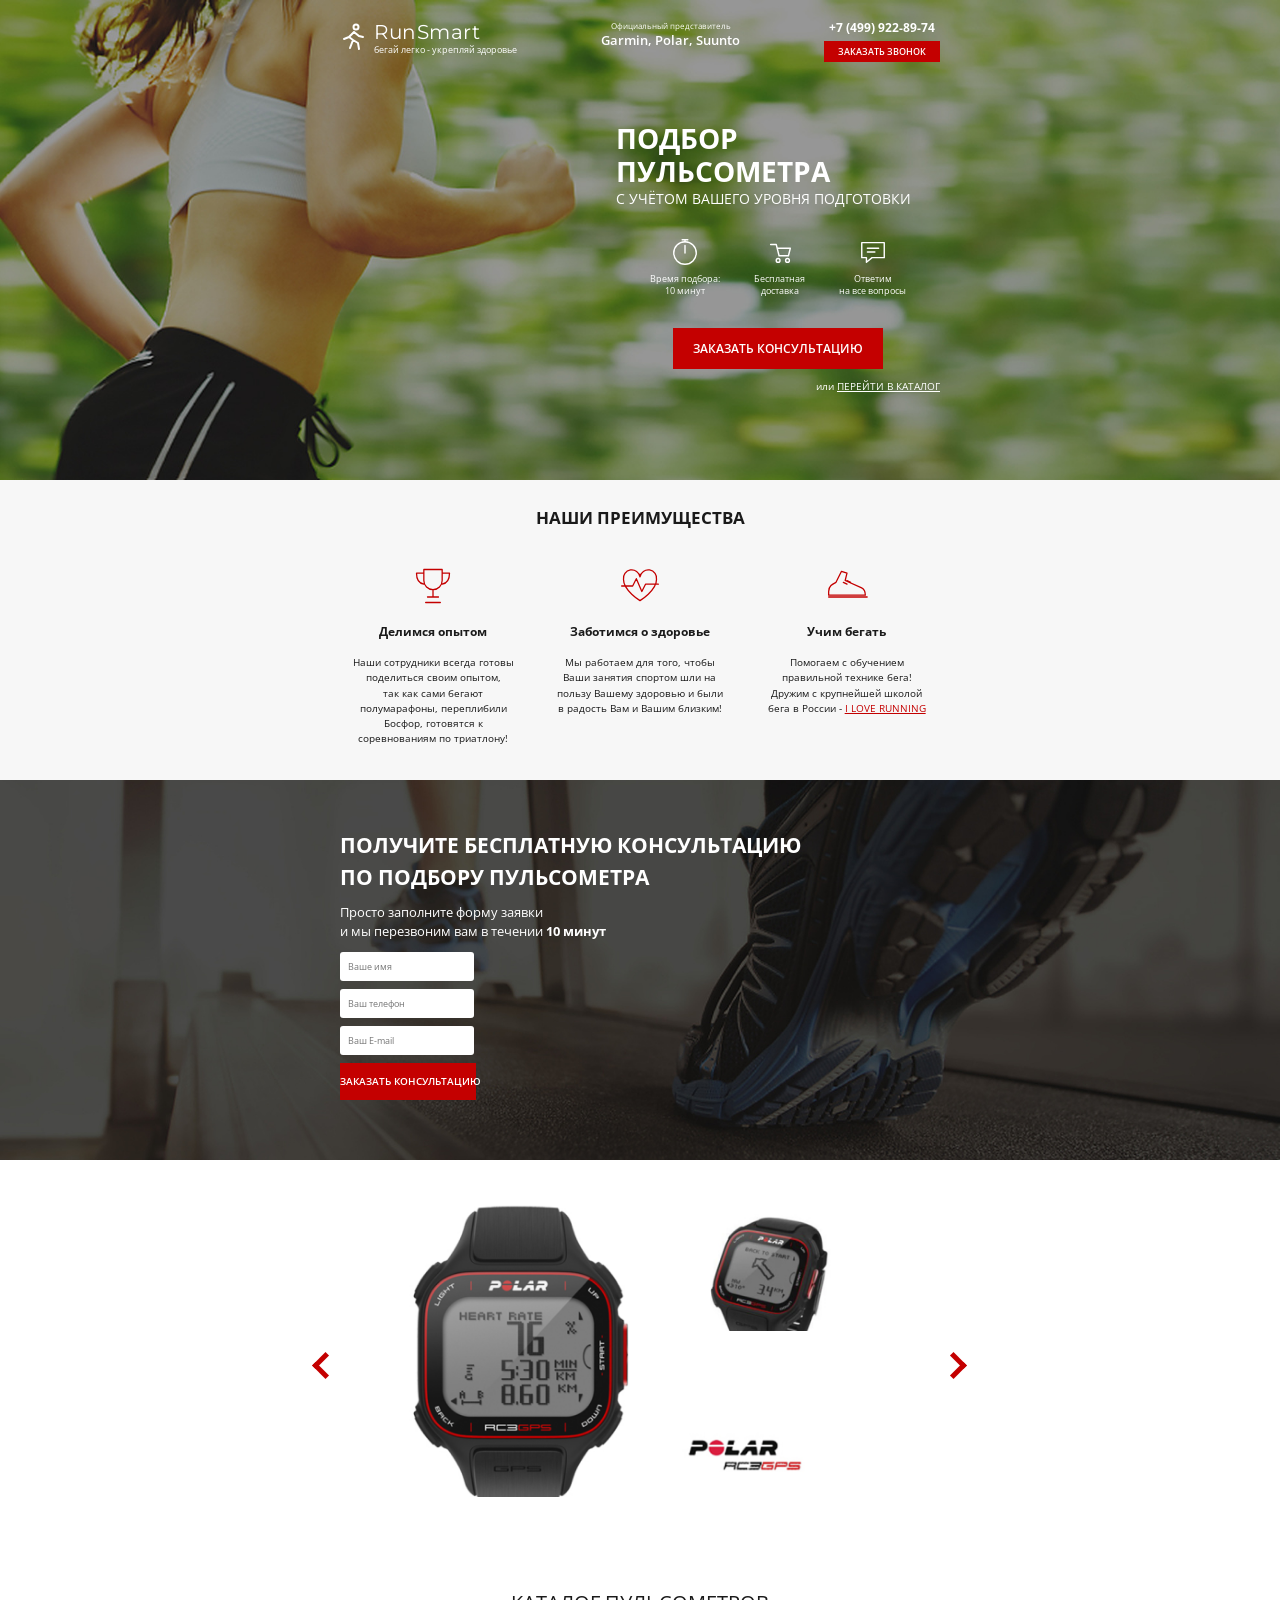
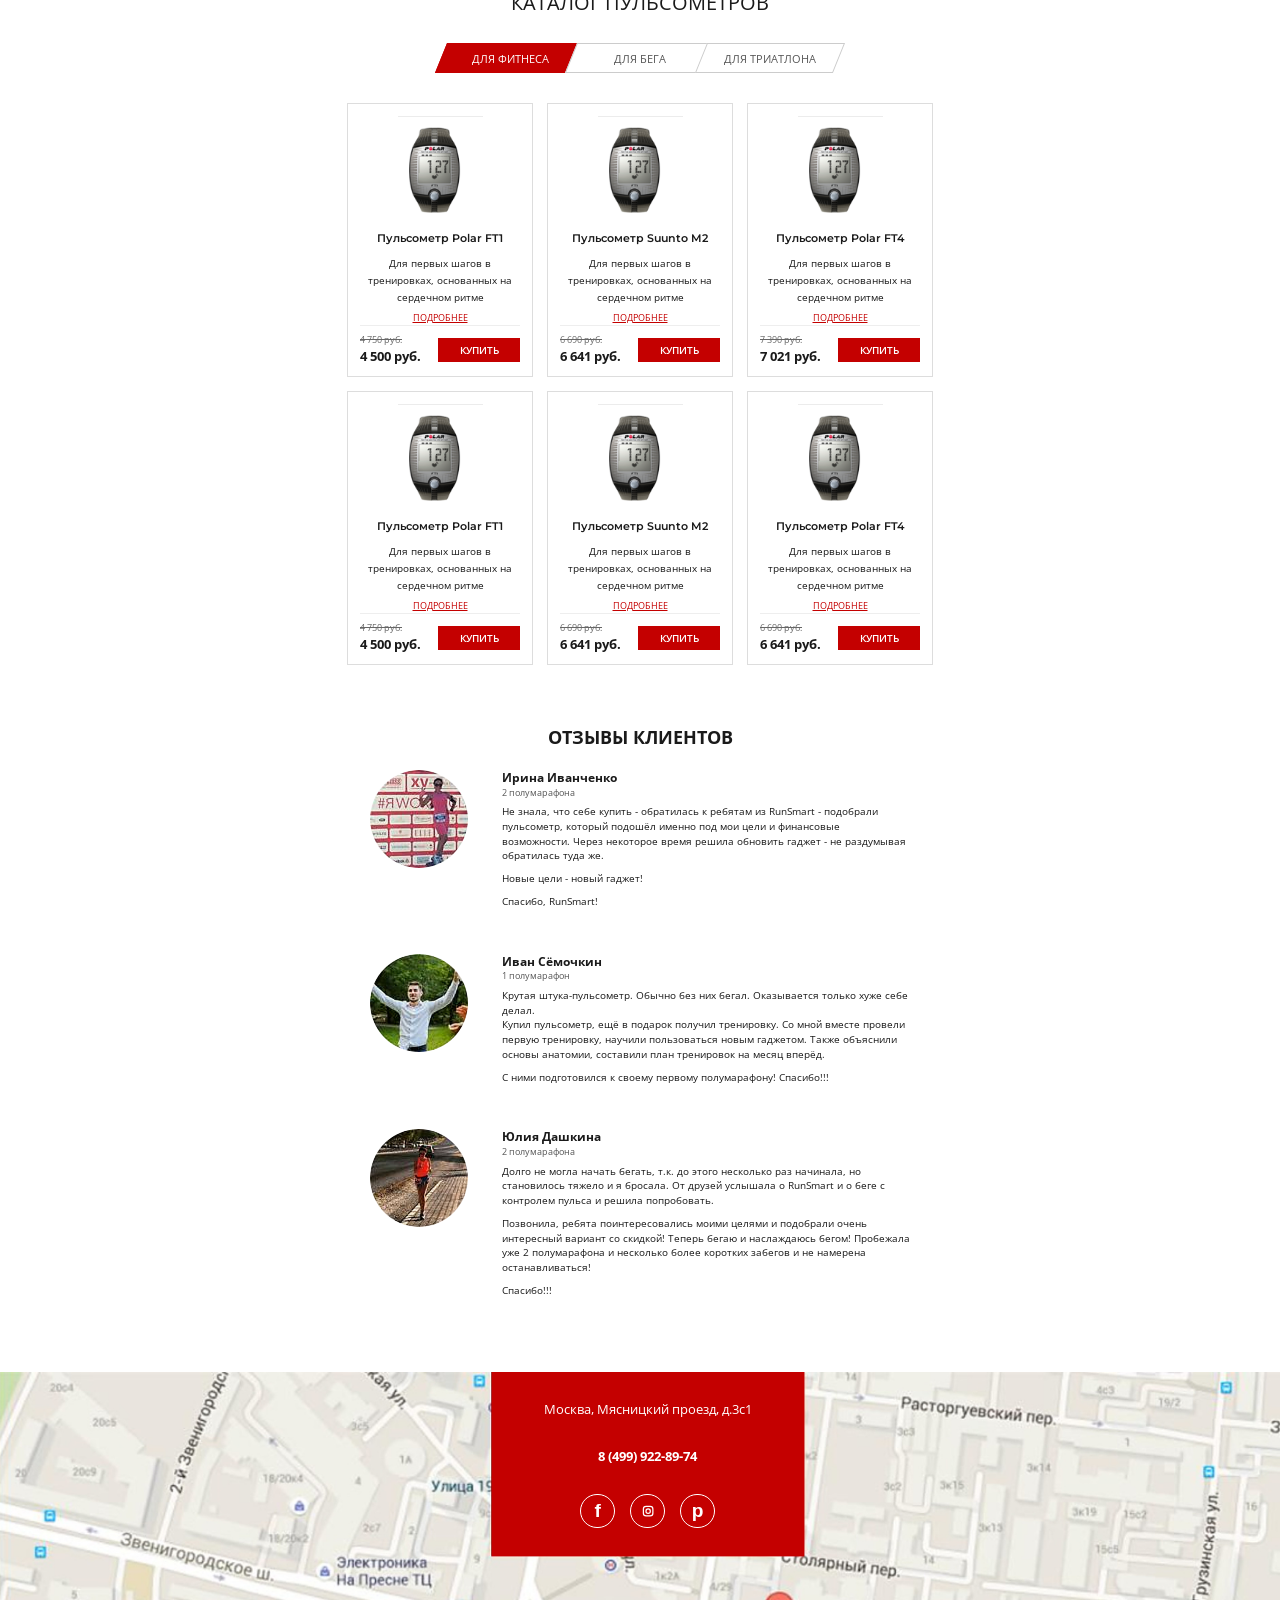
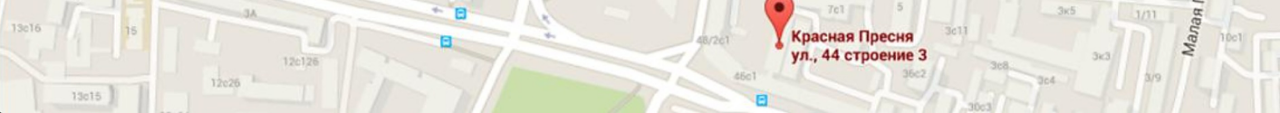
<file: index.html>
<!DOCTYPE html>
<html lang="ru">
<head>
<meta charset="UTF-8">
<meta name="viewport" content="width=device-width, initial-scale=1">
<title>RunSmart — подбор пульсометра</title>
<link rel="preconnect" href="https://fonts.googleapis.com">
<link href="https://fonts.googleapis.com/css2?family=Montserrat:wght@400;600&family=Open+Sans:wght@400;600;700&display=swap" rel="stylesheet">
<link rel="stylesheet" href="style.css">
</head>
<body>

<!-- 1. HERO -->
<section class="hero">
  <header class="top container">
    <a class="logo" href="#"><svg width="26" height="30" viewBox="0 0 26 30" fill="none" stroke="#fff" stroke-width="2" stroke-linecap="round"><circle cx="16" cy="4" r="2.5"/><path d="M14 9l-5 5 4 3-3 8M14 9l5 4 4 1M13 17l5 3 1 6M9 14l-5 2"/></svg>
      <span><b>RunSmart</b><small>бегай легко - укрепляй здоровье</small></span></a>
    <div class="rep"><small>Официальный представитель</small><b>Garmin, Polar, Suunto</b></div>
    <div class="call"><b>+7 (499) 922-89-74</b><button type="button" class="btn btn-xs" data-open="Заказать звонок">Заказать звонок</button></div>
  </header>

  <div class="hero-body">
    <h1>Подбор пульсометра</h1>
    <p class="sub">с учётом вашего уровня подготовки</p>
    <ul class="perks">
      <li><svg viewBox="0 0 32 32"><circle cx="16" cy="17" r="12"/><path d="M16 17V9M13 3h6M16 3v2"/></svg>Время подбора:<br>10 минут</li>
      <li><svg viewBox="0 0 32 32"><path d="M6 8h6l3 12h10l2-8H13"/><circle cx="14" cy="25" r="2"/><circle cx="24" cy="25" r="2"/></svg>Бесплатная<br>доставка</li>
      <li><svg viewBox="0 0 32 32"><path d="M4 6h24v16H15l-6 5v-5H4z"/><path d="M10 12h12M10 16h8"/></svg>Ответим<br>на все вопросы</li>
    </ul>
    <button type="button" class="btn btn-lg" data-open="Заказать консультацию">Заказать консультацию</button>
    <p class="or">или <a href="#catalog">перейти в каталог</a></p>
  </div>
</section>

<!-- 2. ПРЕИМУЩЕСТВА -->
<section class="adv">
  <h2>Наши преимущества</h2>
  <div class="adv-grid">
    <article>
      <svg viewBox="0 0 48 48"><path d="M14 6h20v12a10 10 0 0 1-20 0zM14 10H6c0 8 3 11 8 12M34 10h8c0 8-3 11-8 12M24 28v8M16 42h16M18 36h12"/></svg>
      <h3>Делимся опытом</h3>
      <p>Наши сотрудники всегда готовы поделиться своим опытом,<br>так как сами бегают полумарафоны, перепли­били Босфор, готовятся к соревнованиям по триатлону!</p>
    </article>
    <article>
      <svg viewBox="0 0 48 48"><path d="M24 40S6 29 6 17a9 9 0 0 1 18-3 9 9 0 0 1 18 3c0 12-18 23-18 23zM4 24h12l4-8 6 14 4-8h14"/></svg>
      <h3>Заботимся о здоровье</h3>
      <p>Мы работаем для того, чтобы Ваши занятия спортом шли на пользу Вашему здоровью и были в радость Вам и Вашим близким!</p>
    </article>
    <article>
      <svg viewBox="0 0 48 48"><path d="M4 30c0-6 4-8 8-10l6-12 6 2-2 8 18 8c4 2 4 6 4 8H4zM4 36h42M20 20l4 2M24 18l4 2"/></svg>
      <h3>Учим бегать</h3>
      <p>Помогаем с обучением правильной технике бега!<br>Дружим с крупнейшей школой бега в России - <a href="#">I LOVE RUNNING</a></p>
    </article>
  </div>
</section>

<!-- 3. ФОРМА -->
<section class="order" id="order">
  <div class="order-in">
    <h2>Получите бесплатную консультацию<br>по подбору пульсометра</h2>
    <p>Просто заполните форму заявки<br>и мы перезвоним вам в течении <b>10 минут</b></p>
    <form id="form" novalidate>
      <input type="text" name="name" placeholder="Ваше имя" required>
      <input type="tel" name="phone" placeholder="Ваш телефон" required>
      <input type="email" name="email" placeholder="Ваш E-mail">
      <button class="btn btn-form" type="submit">Заказать консультацию</button>
      <p class="msg" id="msg" role="status" hidden></p>
    </form>
  </div>
</section>

<!-- 4. КАТАЛОГ -->
<section class="catalog" id="catalog">
  <div class="slider">
    <button class="arrow" id="prev" aria-label="Назад"></button>
    <div class="viewport">
      <div class="track" id="track">
        <div class="slide"><img class="sm" src="img/slide1-main.png" alt="Polar RC3 GPS"><img class="ss" src="img/slide1-side.png" alt=""><img class="sl" src="img/polar-logo.png" alt="Polar RC3 GPS"></div>
        <div class="slide"><img class="sm" src="img/slide2-main.png" alt="Polar RC3 GPS"><img class="ss" src="img/slide2-side.png" alt=""><img class="sl" src="img/polar-logo.png" alt="Polar RC3 GPS"></div>
        <div class="slide"><img class="sm" src="img/slide3-main.png" alt="Polar RC3 GPS"><img class="ss" src="img/slide3-side.png" alt=""><img class="sl" src="img/polar-logo.png" alt="Polar RC3 GPS"></div>
      </div>
    </div>
    <button class="arrow" id="next" aria-label="Вперёд"></button>
  </div>

  <h2 class="cat-title">Каталог пульсометров</h2>
  <div class="tabs" id="tabs">
    <button class="tab active" data-cat="fitness"><span>Для фитнеса</span></button>
    <button class="tab" data-cat="run"><span>Для бега</span></button>
    <button class="tab" data-cat="tri"><span>Для триатлона</span></button>
  </div>
  <div class="grid" id="grid"></div>
</section>

<!-- 5. ОТЗЫВЫ -->
<section class="reviews">
  <h2>Отзывы клиентов</h2>
  <div class="rev-list">
    <article class="rev">
      <div class="ava a1"></div>
      <div><h4>Ирина Иванченко</h4><small>2 полумарафона</small>
        <p>Не знала, что себе купить - обратилась к ребятам из RunSmart - подобрали пульсометр, который подошёл именно под мои цели и финансовые возможности. Через некоторое время решила обновить гаджет - не раздумывая обратилась туда же.</p>
        <p>Новые цели - новый гаджет!</p><p>Спасибо, RunSmart!</p></div>
    </article>
    <article class="rev">
      <div class="ava a2"></div>
      <div><h4>Иван Сёмочкин</h4><small>1 полумарафон</small>
        <p>Крутая штука-пульсометр. Обычно без них бегал. Оказывается только хуже себе делал.<br>Купил пульсометр, ещё в подарок получил тренировку. Со мной вместе провели первую тренировку, научили пользоваться новым гаджетом. Также объяснили основы анатомии, составили план тренировок на месяц вперёд.</p>
        <p>С ними подготовился к своему первому полумарафону! Спасибо!!!</p></div>
    </article>
    <article class="rev">
      <div class="ava a3"></div>
      <div><h4>Юлия Дашкина</h4><small>2 полумарафона</small>
        <p>Долго не могла начать бегать, т.к. до этого несколько раз начинала, но становилось тяжело и я бросала. От друзей услышала о RunSmart и о беге с контролем пульса и решила попробовать.</p>
        <p>Позвонила, ребята поинтересовались моими целями и подобрали очень интересный вариант со скидкой! Теперь бегаю и наслаждаюсь бегом! Пробежала уже 2 полумарафона и несколько более коротких забегов и не намерена останавливаться!</p><p>Спасибо!!!</p></div>
    </article>
  </div>
</section>

<!-- 6. КОНТАКТЫ / КАРТА -->
<section class="map">
  <div class="map-card">
    <p>Москва, Мясницкий проезд, д.3с1</p>
    <b>8 (499) 922-89-74</b>
    <div class="soc">
      <a href="#" aria-label="Facebook">f</a>
      <a href="#" aria-label="Instagram"><svg viewBox="0 0 24 24"><rect x="5" y="5" width="14" height="14" rx="4"/><circle cx="12" cy="12" r="3.2"/></svg></a>
      <a href="#" aria-label="Pinterest">p</a>
    </div>
  </div>
</section>

<div class="modal" id="modal" hidden>
  <div class="modal-box" role="dialog" aria-modal="true" aria-labelledby="mt">
    <button class="modal-x" id="mx" aria-label="Закрыть">&times;</button>
    <h3 id="mt">Заказать консультацию</h3>
    <p id="mp">Оставьте контакты — мы перезвоним в течение 10 минут</p>
    <form id="mform" novalidate>
      <input type="text" name="name" placeholder="Ваше имя" required>
      <input type="tel" name="phone" placeholder="Ваш телефон" required>
      <input type="email" name="email" placeholder="Ваш E-mail">
      <input type="hidden" name="topic">
      <button class="btn btn-form" type="submit">Заказать консультацию</button>
      <p class="msg" id="mmsg" role="status" hidden></p>
    </form>
  </div>
</div>

<script src="script.js"></script>
</body>
</html>
</file>
<file: style.css>
:root{--red:#c40000;--dark:#1a1a1a;--bg:#f7f7f7;--w:600px}
html{scroll-behavior:smooth}
*{box-sizing:border-box;margin:0;padding:0}
body{font-family:'Open Sans',Arial,sans-serif;color:var(--dark);font-size:14px;line-height:1.4}
a{color:inherit}
h2{font-weight:700;font-size:22px;text-transform:uppercase;text-align:center}
.container{max-width:var(--w);margin:0 auto}
.btn{display:inline-block;white-space:nowrap;background:var(--red);color:#fff;text-transform:uppercase;text-decoration:none;border:0;cursor:pointer;font:600 12px 'Open Sans',sans-serif;transition:background .2s}
.btn:hover{background:#9c0000}
.btn-xs{padding:4px 14px;font-size:9px}
.btn-lg{padding:12px 0;width:136px;width:auto;min-width:135px;padding:12px 20px}
.btn-form{width:100%;padding:12px;margin-top:10px}

/* HERO */
.hero{background:#5d8a2f url(img/hero.jpg) center top/cover;color:#fff;min-height:480px;padding:20px 20px 60px;position:relative}
.top{display:flex;justify-content:space-between;align-items:flex-start;gap:20px;font-size:10px}
.logo{display:flex;gap:8px;align-items:center;text-decoration:none}
.logo b{display:block;font:400 20px 'Montserrat',sans-serif;letter-spacing:.5px}
.logo small{font-size:9px;display:block}
.rep{text-align:center}.rep small{display:block;font-size:8px}.rep b{font-size:13px;font-weight:600}
.call{text-align:center}.call b{display:block;font-size:12px;margin-bottom:4px}
.hero-body{max-width:var(--w);margin:60px auto 0;text-align:center;padding-left:calc(var(--w)*.46)}
.hero-body h1{font-size:28px;text-transform:uppercase;font-weight:700;text-align:left;line-height:1.2}
.sub{text-transform:uppercase;font-size:14px;text-align:left;margin-bottom:28px}
.perks{list-style:none;display:flex;gap:34px;justify-content:center;font-size:9px;margin-bottom:30px}
.perks svg{display:block;margin:0 auto 6px;width:30px;height:30px;fill:none;stroke:#fff;stroke-width:1.5;stroke-linecap:round;stroke-linejoin:round}
.or{font-size:10px;margin-top:10px;text-align:right}.or a{text-transform:uppercase}

/* ПРЕИМУЩЕСТВА */
.adv{background:var(--bg);padding:26px 20px 34px}
.adv h2{font-size:17px;margin-bottom:34px}
.adv-grid{max-width:var(--w);margin:0 auto;display:grid;grid-template-columns:repeat(3,1fr);gap:20px;text-align:center}
.adv article{padding:0 10px}
.adv svg{width:44px;height:44px;fill:none;stroke:var(--red);stroke-width:1.4;stroke-linecap:round;stroke-linejoin:round}
.adv h3{font-size:12px;margin:12px 0 14px}
.adv p{font-size:9.5px;line-height:1.6}
.adv p a{color:var(--red)}

/* ФОРМА */
.order{background:#222 url(img/form-bg.jpg) center/cover;color:#fff;padding:50px 20px 60px}
.order-in{max-width:var(--w);margin:0 auto}
.order h2{text-align:left;font-size:21px;line-height:1.5;margin-bottom:10px}
.order p{font-size:13px;margin-bottom:12px}
#form{width:136px}
#form input{width:134px;display:block;margin-bottom:8px;padding:8px 8px;border:0;border-radius:3px;font:400 9px 'Open Sans',sans-serif}
#form .btn-form{width:136px;margin-top:0;font-size:9.5px;padding:12px 0}
.msg{margin-top:10px;font-size:11px!important;width:260px;line-height:1.4}.msg.err{color:#ff9d9d}.msg.ok{color:#b6f5b6}

/* КАТАЛОГ */
.catalog{background:#fff;padding:40px 20px 40px}
.slider{max-width:660px;margin:0 auto 56px;display:flex;align-items:center;justify-content:space-between;gap:6px}
.viewport{width:594px;max-width:100%;overflow:hidden}
.track{display:flex;transition:transform .55s cubic-bezier(.65,0,.25,1)}
.slide{flex:0 0 100%;position:relative;height:333px}
.slide .sm{position:absolute;left:58px;top:2px;width:236px;height:auto}
.slide .ss{position:absolute;left:366px;top:14px;width:128px;height:auto}
.slide .sl{position:absolute;left:338px;top:232px;width:130px;height:auto}
.arrow{flex:0 0 28px;height:40px;background:none;border:0;cursor:pointer;position:relative}
.arrow:before{content:"";position:absolute;top:10px;left:6px;width:14px;height:14px;border:solid var(--red);border-width:0 0 5px 5px;transform:rotate(45deg)}
#next:before{border-width:5px 5px 0 0;transform:rotate(45deg);left:2px}
.arrow:hover:before{border-color:#8f0000}
.cat-title{font-weight:400;font-size:20px;margin-bottom:26px}
.tabs{display:flex;justify-content:center;margin-bottom:30px}
.tab{background:#fff;border:1px solid #ccc;color:#555;font:400 11px 'Open Sans',sans-serif;text-transform:uppercase;width:138px;height:30px;margin:0 -4px;transform:skewX(-22deg);cursor:pointer}
.tab span{display:inline-block;transform:skewX(22deg)}
.tab.active{background:var(--red);border-color:var(--red);color:#fff}
.grid{display:grid;grid-template-columns:repeat(3,186px);gap:14px;justify-content:center;max-width:var(--w);margin:0 auto}
.card{border:1px solid #ddd;height:274px;padding:12px 12px 10px;text-align:center;display:flex;flex-direction:column}
.card .pic{height:128px;width:116px;background:center/contain no-repeat;margin:0 auto 12px}
.card h4{font:600 11px 'Montserrat',sans-serif;margin-bottom:10px}
.card p{font-size:10px;line-height:1.7;margin-bottom:6px}
.card a{color:var(--red);font-size:9px;text-transform:uppercase}
.card .foot{margin-top:auto;border-top:1px solid #eee;padding-top:8px;display:flex;justify-content:space-between;align-items:center;text-align:left}
.old{display:block;text-decoration:line-through;font-size:9px;color:#666}
.new{font-weight:700;font-size:13px}
.card .btn{font-size:10px;padding:0;width:82px;height:24px}
.card.back{justify-content:flex-start;text-align:left}
.card.back ul{list-style:none;font-size:10px;line-height:1.55;margin-bottom:auto}
.card.back li{padding-left:10px;position:relative;margin-bottom:6px}
.card.back li:before{content:"";position:absolute;left:0;top:5px;width:4px;height:4px;background:var(--red)}
.card.back .back-link{text-align:center;margin:8px 0}

/* ОТЗЫВЫ */
.reviews{padding:20px 20px 30px}
.reviews h2{font-size:18px;margin-bottom:20px}
.rev-list{max-width:540px;margin:0 auto}
.rev{display:flex;gap:34px;margin-bottom:36px}
.ava{flex:0 0 98px;height:98px;border-radius:50%;background:#aaa center/cover no-repeat}
.a1{background-image:url(img/ava1.jpg)}.a2{background-image:url(img/ava2.jpg)}.a3{background-image:url(img/ava3.jpg)}
.rev h4{font-size:12px}
.rev small{font-size:9px;color:#555;display:block;margin-bottom:6px}
.rev p{font-size:9.5px;line-height:1.55;margin-bottom:8px}

/* КАРТА */
.map{background:url(img/map.jpg) center/100% 100% no-repeat;aspect-ratio:1884/502;min-height:300px;position:relative}
.map-card{position:absolute;left:38.4%;top:0;width:24.4%;height:53.8%;min-width:250px;background:var(--red);color:#fff;text-align:center;display:flex;flex-direction:column;justify-content:center;align-items:center;gap:clamp(14px,2.2vw,34px);padding:0 10px}
.map-card p{font-size:clamp(11px,1.05vw,15px);margin:0}
.map-card b{font-size:clamp(11px,1.05vw,15px);display:block;margin:0}
.soc{display:flex;justify-content:center;gap:clamp(10px,1.2vw,20px)}
.soc a{width:clamp(30px,2.7vw,50px);height:clamp(30px,2.7vw,50px);border:1.5px solid #fff;border-radius:50%;color:#fff;text-decoration:none;display:grid;place-items:center;font:600 clamp(14px,1.5vw,24px) Arial}
.soc svg{width:50%;height:50%;fill:none;stroke:#fff;stroke-width:1.8}

/* МОБИЛЬНАЯ ВЕРСИЯ */
@media(max-width:800px){
  .top{flex-wrap:wrap;justify-content:center}
  .hero-body{padding:0;margin-top:40px}.hero-body h1,.sub{text-align:center}
  .perks{gap:16px}.or{text-align:center}
  .adv-grid{grid-template-columns:1fr}
  .order-in{padding:0}
  .grid{grid-template-columns:repeat(auto-fit,186px)}
  .slider{zoom:.58}
  .rev{flex-direction:column;align-items:center;text-align:center;gap:10px}
  .map{background-size:cover;background-position:60% center;aspect-ratio:auto;min-height:380px}.map-card{left:50%;transform:translateX(-50%);height:190px}}

.card .pic{transition:opacity .2s}
.tab:focus-visible,.btn:focus-visible,input:focus-visible{outline:2px solid var(--red);outline-offset:2px}
input:focus{box-shadow:0 0 0 2px rgba(196,0,0,.5)}
input.bad{box-shadow:0 0 0 2px #ff5a5a}
/* всплывающая форма */
.modal{position:fixed;inset:0;background:rgba(0,0,0,.65);display:flex;align-items:center;justify-content:center;padding:20px;z-index:50}
.modal[hidden]{display:none}
.modal-box{background:#fff;width:100%;max-width:320px;padding:28px 26px 26px;position:relative}
.modal-box h3{font-size:15px;text-transform:uppercase;margin-bottom:6px}
.modal-box p{font-size:11px;margin-bottom:14px}
.modal-box input{width:100%;display:block;margin-bottom:8px;padding:10px;border:1px solid #ccc;border-radius:3px;font:400 12px 'Open Sans',sans-serif}
.modal-box .btn-form{width:100%;padding:12px;margin-top:4px}
.modal-box .msg{width:auto;color:#333}.modal-box .msg.err{color:#c40000}.modal-box .msg.ok{color:#1a7f1a}
.modal-x{position:absolute;top:6px;right:12px;background:none;border:0;font-size:26px;cursor:pointer;color:#666}
</file>
